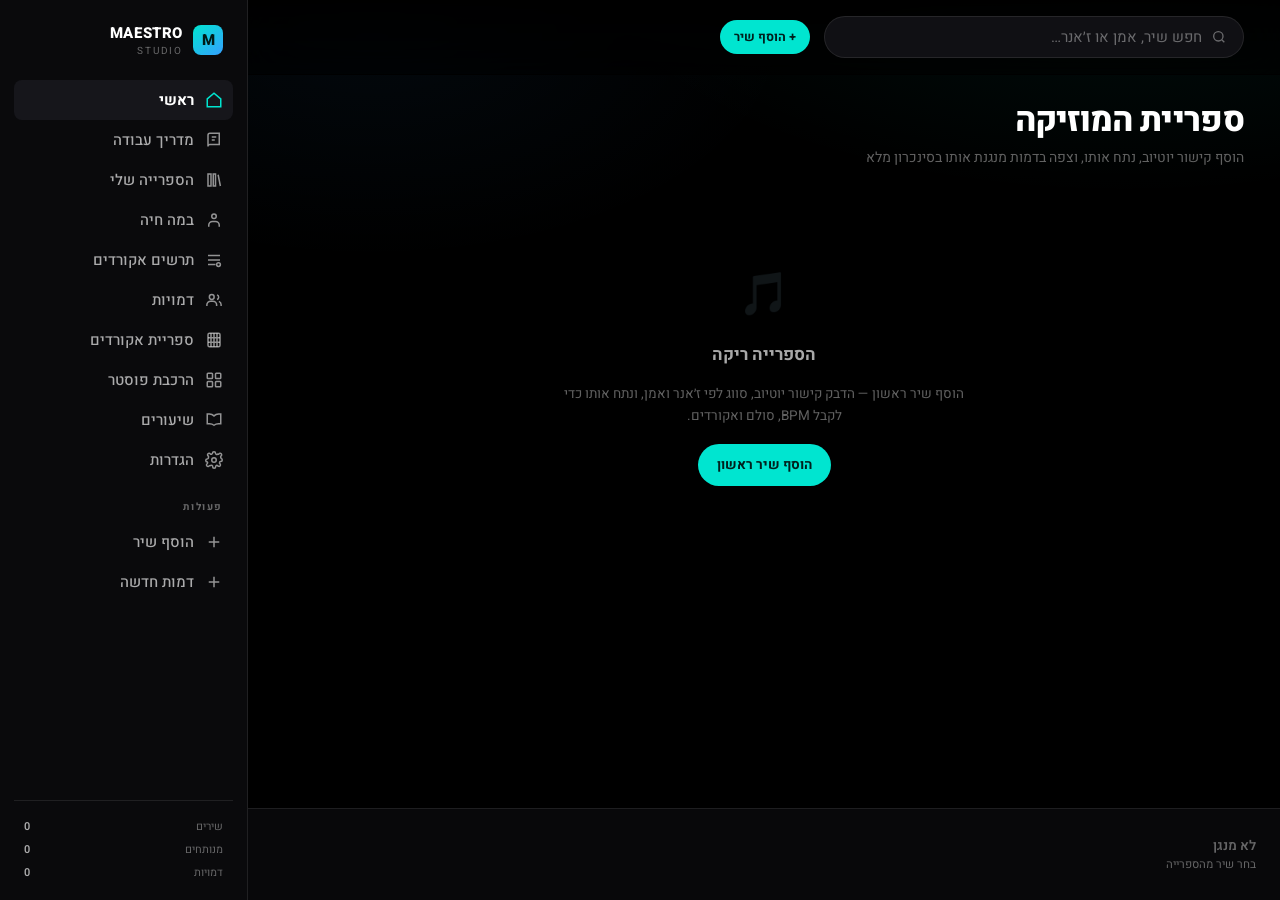
<file: index.html>
<!DOCTYPE html>
<html lang="he" dir="rtl">
<head>
<meta charset="UTF-8">
<meta name="viewport" content="width=device-width,initial-scale=1,viewport-fit=cover">
<meta name="theme-color" content="#000000">
<title>Maestro Studio — מוזיקה, ניתוח ודמות מנגנת</title>
<meta name="description" content="ספריית מוזיקה מנותחת, יוצר דמויות וסטוריבורד, ודמות שמנגנת בסינכרון מושלם לאקורדים ולתווים.">
<link href="https://fonts.googleapis.com/css2?family=Heebo:wght@400;500;600;700;800&display=swap" rel="stylesheet">
<link rel="stylesheet" href="css/style.css">
</head>
<body>

<div class="app">
  <main class="main" id="main">
    <div class="topbar" id="topbar">
      <div class="search">
        <svg viewBox="0 0 24 24" fill="none" stroke="currentColor" stroke-width="2">
          <circle cx="11" cy="11" r="7"/><path d="m20 20-3.5-3.5"/>
        </svg>
        <input id="search" type="search" placeholder="חפש שיר, אמן או ז׳אנר…" aria-label="חיפוש">
      </div>
      <button class="btn btn-primary btn-sm" data-action="add-track">+ הוסף שיר</button>
      <button class="btn btn-icon btn-ghost nav-toggle" data-action="nav-toggle" aria-label="תפריט">
        <svg viewBox="0 0 24 24" fill="none" stroke="currentColor" stroke-width="2" style="width:20px;height:20px">
          <path d="M4 6h16M4 12h16M4 18h16"/></svg>
      </button>
    </div>
    <div id="view"><!-- rendered by app.js --></div>
  </main>

  <aside class="sidebar" id="sidebar"><!-- rendered by app.js --></aside>

  <div class="player" id="player"><!-- rendered by app.js --></div>
</div>

<!-- YouTube audio source. Kept off-screen: the visual is the performer on stage,
     the video itself is only the sound source. -->
<div style="position:fixed;width:1px;height:1px;opacity:.01;pointer-events:none;bottom:0;inset-inline-start:0;overflow:hidden">
  <div id="yt-mount"></div>
</div>

<script src="js/data.js"></script>
<script src="js/analysis.js"></script>
<script src="js/audio-analysis.js"></script>
<script src="js/performer.js"></script>
<script src="js/neck.js"></script>
<script src="js/fretboard.js"></script>
<script src="js/gl.js"></script>
<script src="js/neck3d.js"></script>
  <script src="js/tape.js"></script>
<script src="js/player.js"></script>
<script src="js/characters.js"></script>
<script src="js/lessons.js"></script>
<script src="js/app.js"></script>
</body>
</html>
</file>
<file: css/style.css>
/* ============================================================
   MAESTRO STUDIO — premium music + performer studio
   Design language: Tidal-like. Near-black canvas, restrained
   monochrome type, one cold accent, generous negative space,
   art-forward grids. RTL (Hebrew) first.
   ============================================================ */

:root {
  --bg: #000000;
  --bg-elev: #0a0a0c;
  --panel: #101014;
  --panel-2: #16161b;
  --hover: #1d1d23;
  --line: rgba(255, 255, 255, .09);
  --line-2: rgba(255, 255, 255, .16);

  --text: #ffffff;
  --text-2: rgba(255, 255, 255, .66);
  --text-3: rgba(255, 255, 255, .38);

  --accent: #00e5d0;
  --accent-2: #35a0ff;
  --accent-dim: rgba(0, 229, 208, .14);
  --warn: #ffb020;
  --bad: #ff4d5e;

  --sidebar: 248px;
  --player-h: 92px;
  --radius: 10px;
  --radius-lg: 16px;
  --shadow: 0 12px 40px rgba(0, 0, 0, .65);
  --ease: cubic-bezier(.22, .61, .36, 1);
}

* { box-sizing: border-box; margin: 0; padding: 0; }

html, body {
  height: 100%;
  background: var(--bg);
  color: var(--text);
  font-family: "Heebo", -apple-system, "Segoe UI", system-ui, sans-serif;
  font-size: 15px;
  -webkit-font-smoothing: antialiased;
  overflow: hidden;
}

button, input, select, textarea { font-family: inherit; font-size: inherit; color: inherit; }
button { cursor: pointer; background: none; border: 0; }
a { color: inherit; text-decoration: none; }
::-webkit-scrollbar { width: 10px; height: 10px; }
::-webkit-scrollbar-track { background: transparent; }
::-webkit-scrollbar-thumb { background: rgba(255,255,255,.14); border-radius: 6px; border: 3px solid var(--bg); }
::-webkit-scrollbar-thumb:hover { background: rgba(255,255,255,.26); }

/* ---------- shell ---------- */
.app {
  display: grid;
  grid-template-columns: 1fr var(--sidebar);
  grid-template-rows: 1fr var(--player-h);
  /* dvh tracks the browser chrome as it slides away; without it the player bar
     sits under Safari's toolbar on iOS. vh stays as the fallback. */
  height: 100vh;
  height: 100dvh;
  max-width: 100%;
  overflow-x: clip;
}

/* ---------- sidebar ---------- */
.sidebar {
  grid-column: 2; grid-row: 1 / span 2;
  background: var(--bg-elev);
  border-inline-start: 1px solid var(--line);
  display: flex; flex-direction: column;
  padding: 22px 14px 16px;
  overflow-y: auto;
  z-index: 40;
}
.brand { display: flex; align-items: center; gap: 10px; padding: 0 10px 22px; }
.brand-mark {
  width: 30px; height: 30px; border-radius: 8px; flex: none;
  background: linear-gradient(140deg, var(--accent), var(--accent-2));
  display: grid; place-items: center; color: #001b18; font-weight: 800; font-size: 15px;
}
.brand-name { font-weight: 800; letter-spacing: .04em; font-size: 15px; }
.brand-sub { font-size: 10px; color: var(--text-3); letter-spacing: .18em; text-transform: uppercase; }

.nav-group { margin-bottom: 20px; }
.nav-label {
  font-size: 10px; letter-spacing: .16em; text-transform: uppercase;
  color: var(--text-3); padding: 0 10px 8px; font-weight: 700;
}
.nav-item {
  display: flex; align-items: center; gap: 11px; width: 100%;
  padding: 9px 10px; border-radius: 8px; color: var(--text-2);
  font-weight: 500; transition: background .16s var(--ease), color .16s var(--ease);
  text-align: start;
}
.nav-item svg { width: 18px; height: 18px; flex: none; opacity: .85; }
.nav-item:hover { background: var(--hover); color: var(--text); }
.nav-item.active { background: var(--panel-2); color: var(--text); font-weight: 700; }
.nav-item.active svg { color: var(--accent); opacity: 1; }

.sidebar-foot { margin-top: auto; padding: 14px 10px 0; border-top: 1px solid var(--line); }
.mini-stat { display: flex; justify-content: space-between; font-size: 11px; color: var(--text-3); padding: 3px 0; }
.mini-stat b { color: var(--text-2); font-weight: 600; }

/* ---------- main ---------- */
.main {
  grid-column: 1; grid-row: 1;
  /* Grid items default to min-width:auto, so this column refused to shrink
     below the intrinsic width of its widest content — the search input and the
     track rows. That pushed the whole shell wider than the phone's viewport and
     scrolled the headings off the edge. */
  min-width: 0;
  overflow-y: auto; position: relative;
  background:
    radial-gradient(900px 420px at 85% -8%, rgba(0,229,208,.07), transparent 62%),
    radial-gradient(700px 380px at 12% 4%, rgba(53,160,255,.05), transparent 60%),
    var(--bg);
}
.topbar {
  position: sticky; top: 0; z-index: 30;
  display: flex; align-items: center; gap: 14px; min-width: 0;
  padding: 16px 36px; backdrop-filter: blur(18px);
  background: linear-gradient(to bottom, rgba(0,0,0,.92), rgba(0,0,0,.55));
  border-bottom: 1px solid transparent;
}
.topbar.scrolled { border-bottom-color: var(--line); }
.search {
  flex: 1; min-width: 0; max-width: 420px; display: flex; align-items: center; gap: 9px;
  background: var(--panel); border: 1px solid var(--line); border-radius: 999px;
  padding: 9px 16px; transition: border-color .16s;
}
.search:focus-within { border-color: var(--line-2); }
/* An input carries a default intrinsic width of about 20 characters; without
   this it sets the floor for the whole shell on a narrow screen. */
.search input { flex: 1; min-width: 0; width: 100%; background: none; border: 0; outline: none; }
.search input::placeholder { color: var(--text-3); }
.search svg { width: 16px; height: 16px; color: var(--text-3); }

.page { padding: 8px 36px 48px; max-width: 1500px; }
.page-head { margin: 18px 0 26px; }
.page-title { font-size: 34px; font-weight: 800; letter-spacing: -.02em; line-height: 1.15; }
.page-sub { color: var(--text-3); margin-top: 7px; font-size: 14px; }

.section-head {
  display: flex; align-items: baseline; justify-content: space-between;
  margin: 34px 0 15px;
}
.section-title { font-size: 20px; font-weight: 700; letter-spacing: -.01em; }
.section-more { font-size: 11px; letter-spacing: .12em; text-transform: uppercase; color: var(--text-3); font-weight: 700; }
.section-more:hover { color: var(--text); }

/* ---------- buttons ---------- */
.btn {
  display: inline-flex; align-items: center; justify-content: center; gap: 8px;
  padding: 10px 18px; border-radius: 999px; font-weight: 700; font-size: 13.5px;
  background: var(--panel-2); border: 1px solid var(--line);
  transition: background .16s var(--ease), transform .12s var(--ease), border-color .16s;
  white-space: nowrap;
}
.btn:hover { background: var(--hover); border-color: var(--line-2); }
.btn:active { transform: scale(.97); }
.btn svg { width: 16px; height: 16px; }
.btn-primary {
  background: var(--accent); color: #00201d; border-color: transparent;
}
.btn-primary:hover { background: #23f5e2; }
.btn-ghost { background: transparent; }
.btn-sm { padding: 7px 13px; font-size: 12.5px; }
.btn-icon { padding: 9px; border-radius: 50%; }
.btn[disabled] { opacity: .4; pointer-events: none; }

/* ---------- cards / grids ---------- */
.grid {
  display: grid; gap: 22px;
  grid-template-columns: repeat(auto-fill, minmax(178px, 1fr));
}
.card { cursor: pointer; transition: transform .22s var(--ease); }
.card:hover { transform: translateY(-4px); }
.card-art {
  position: relative; aspect-ratio: 1; border-radius: var(--radius);
  overflow: hidden; background: var(--panel);
  box-shadow: 0 8px 28px rgba(0,0,0,.55);
}
.card-art img { width: 100%; height: 100%; object-fit: cover; display: block; transition: transform .5s var(--ease); }
.card:hover .card-art img { transform: scale(1.06); }
.card-art::after {
  content: ""; position: absolute; inset: 0;
  background: linear-gradient(to top, rgba(0,0,0,.5), transparent 45%);
  opacity: 0; transition: opacity .22s;
}
.card:hover .card-art::after { opacity: 1; }
.card-play {
  position: absolute; inset-inline-end: 12px; bottom: 12px;
  width: 44px; height: 44px; border-radius: 50%;
  background: var(--accent); color: #00201d;
  display: grid; place-items: center;
  opacity: 0; transform: translateY(8px);
  transition: opacity .22s var(--ease), transform .22s var(--ease);
  box-shadow: 0 8px 22px rgba(0,0,0,.5);
}
.card:hover .card-play { opacity: 1; transform: translateY(0); }
.card-play svg { width: 18px; height: 18px; }
.card-title {
  margin-top: 11px; font-weight: 600; font-size: 14px;
  white-space: nowrap; overflow: hidden; text-overflow: ellipsis;
}
.card-meta {
  margin-top: 3px; font-size: 12px; color: var(--text-3);
  white-space: nowrap; overflow: hidden; text-overflow: ellipsis;
}
.badge-analyzed {
  position: absolute; top: 10px; inset-inline-start: 10px;
  background: rgba(0,0,0,.72); backdrop-filter: blur(8px);
  border: 1px solid rgba(0,229,208,.4); color: var(--accent);
  font-size: 10px; font-weight: 700; letter-spacing: .06em;
  padding: 3px 8px; border-radius: 999px;
}

/* chips */
.chips { display: flex; flex-wrap: wrap; gap: 9px; margin-bottom: 6px; }
.chip {
  padding: 7px 15px; border-radius: 999px; font-size: 12.5px; font-weight: 600;
  background: var(--panel); border: 1px solid var(--line); color: var(--text-2);
  transition: all .16s var(--ease);
}
.chip:hover { border-color: var(--line-2); color: var(--text); }
.chip.active { background: var(--text); color: #000; border-color: var(--text); }

/* track rows */
.rows { display: flex; flex-direction: column; }
.row {
  display: grid; grid-template-columns: 34px 46px 1fr 150px 118px auto;
  align-items: center; gap: 14px; padding: 9px 12px;
  border-radius: 8px; cursor: pointer; transition: background .14s;
}
.row:hover { background: var(--panel); }
.row.playing { background: var(--panel-2); }
.row.playing .row-title { color: var(--accent); }
.row-idx { color: var(--text-3); font-size: 13px; text-align: center; font-variant-numeric: tabular-nums; }
.row-art { width: 46px; height: 46px; border-radius: 5px; object-fit: cover; background: var(--panel-2); }
.row-title { font-weight: 600; font-size: 14px; }
.row-artist { font-size: 12px; color: var(--text-3); margin-top: 2px; }
.row-acts { display: flex; gap: 4px; align-items: center; }
.row-tag { font-size: 11.5px; color: var(--text-3); font-variant-numeric: tabular-nums; }
.row-analysis { display: flex; gap: 6px; flex-wrap: wrap; }
.pill {
  font-size: 10.5px; font-weight: 700; padding: 3px 8px; border-radius: 5px;
  background: var(--panel-2); color: var(--text-2); border: 1px solid var(--line);
  font-variant-numeric: tabular-nums; white-space: nowrap;
}
.pill.on { color: var(--accent); border-color: rgba(0,229,208,.35); background: var(--accent-dim); }

/* ---------- player bar ---------- */
.player {
  grid-column: 1; grid-row: 2;
  display: grid; grid-template-columns: 1fr minmax(300px, 560px) 1fr;
  align-items: center; gap: 20px; padding: 0 24px;
  background: rgba(10,10,12,.86); backdrop-filter: blur(24px) saturate(150%);
  border-top: 1px solid var(--line); z-index: 45;
}
.np { display: flex; align-items: center; gap: 13px; min-width: 0; }
.np-art { width: 56px; height: 56px; border-radius: 7px; object-fit: cover; background: var(--panel-2); flex: none; }
.np-text { min-width: 0; }
.np-title { font-weight: 600; font-size: 13.5px; white-space: nowrap; overflow: hidden; text-overflow: ellipsis; }
.np-artist { font-size: 11.5px; color: var(--text-3); white-space: nowrap; overflow: hidden; text-overflow: ellipsis; }

/* Song names come in both scripts, and the page is RTL. Truncating a Latin
   title under an RTL paragraph puts the ellipsis at the wrong end, so
   "Another Brick in the Wall, Pt. 2" clipped down to "...ck in the Wall, Pt. 2"
   — the part that identifies the song is what got cut. `plaintext` lets each
   title pick its own direction from its first strong character, so Hebrew and
   Latin names each truncate at their own end. */
.card-title, .card-meta,
.row-title, .row-artist,
.np-title, .np-artist { unicode-bidi: plaintext; }

.transport { display: flex; flex-direction: column; align-items: center; gap: 7px; }
.transport-btns { display: flex; align-items: center; gap: 16px; }
.tbtn { color: var(--text-2); display: grid; place-items: center; transition: color .15s, transform .12s; }
.tbtn:hover { color: var(--text); }
.tbtn:active { transform: scale(.92); }
.tbtn svg { width: 19px; height: 19px; }
.tbtn-play {
  width: 40px; height: 40px; border-radius: 50%;
  background: var(--text); color: #000;
}
.tbtn-play:hover { background: #fff; transform: scale(1.06); }
.tbtn-play svg { width: 18px; height: 18px; }

.scrub { display: flex; align-items: center; gap: 11px; width: 100%; }
.time { font-size: 11px; color: var(--text-3); font-variant-numeric: tabular-nums; min-width: 36px; text-align: center; }
.bar { flex: 1; height: 4px; background: rgba(255,255,255,.16); border-radius: 3px; position: relative; cursor: pointer; }
.bar-fill { position: absolute; inset-block: 0; inset-inline-start: 0; background: var(--text); border-radius: 3px; }
.bar:hover .bar-fill { background: var(--accent); }
.bar-knob {
  position: absolute; top: 50%; width: 11px; height: 11px; border-radius: 50%;
  background: #fff; transform: translate(50%, -50%); opacity: 0; transition: opacity .15s;
}
.bar:hover .bar-knob { opacity: 1; }

.player-right { display: flex; align-items: center; justify-content: flex-end; gap: 14px; }
.beat-dot {
  width: 9px; height: 9px; border-radius: 50%; background: rgba(255,255,255,.2);
  transition: background .06s, transform .06s, box-shadow .06s;
}
.beat-dot.hit { background: var(--accent); transform: scale(1.9); box-shadow: 0 0 14px var(--accent); }
.chord-now {
  font-weight: 800; font-size: 17px; letter-spacing: .02em; color: var(--accent);
  min-width: 54px; text-align: center; font-variant-numeric: tabular-nums;
}

/* ---------- stage (performer) ---------- */
.stage-wrap {
  display: grid; grid-template-columns: 1fr 316px; gap: 22px; align-items: start;
}
.stage {
  position: relative; border-radius: var(--radius-lg); overflow: hidden;
  background: radial-gradient(120% 90% at 50% 0%, #16161d 0%, #060608 62%, #000 100%);
  border: 1px solid var(--line); box-shadow: var(--shadow);
}
.stage svg { display: block; width: 100%; height: auto; }
.stage-hud {
  position: absolute; top: 14px; inset-inline-start: 14px;
  display: flex; gap: 8px; flex-wrap: wrap;
}
.hud-pill {
  background: rgba(0,0,0,.6); backdrop-filter: blur(10px);
  border: 1px solid var(--line); border-radius: 7px;
  padding: 5px 11px; font-size: 11.5px; font-weight: 700; color: var(--text-2);
  font-variant-numeric: tabular-nums;
}
.hud-pill b { color: var(--accent); }
/* hero mode: the realistic render on stage, fingering overlaid */
.hero-stage { position: relative; aspect-ratio: 16/10; overflow: hidden; background: #000; }
/* ---------- working guide ----------
   A numbered track down the page, with each step marked done or not from the
   user's own data. The rail lets you see at a glance how far along you are. */
.guide-step {
  display: grid; grid-template-columns: 38px 1fr; gap: 16px;
  padding: 20px 0 22px; border-bottom: 1px solid var(--line);
}
.guide-step:last-child { border-bottom: 0; }
.guide-num {
  width: 38px; height: 38px; border-radius: 50%;
  display: grid; place-items: center;
  background: var(--panel-2); border: 1px solid var(--line);
  color: var(--text-2); font-weight: 800; font-size: 15px;
}
.guide-step.done .guide-num {
  background: var(--accent-dim); border-color: rgba(0,229,208,.45); color: var(--accent);
}
.guide-body { min-width: 0; }
.guide-body h3 { font-size: 16px; font-weight: 700; margin-bottom: 8px; }
.guide-body p { color: var(--text-2); font-size: 13.5px; line-height: 1.75; margin-bottom: 9px; }
.guide-body b { color: var(--text); }
.guide-list { margin: 0 0 10px; padding-inline-start: 20px; }
.guide-list li {
  color: var(--text-2); font-size: 13px; line-height: 1.7; margin-bottom: 6px;
}
.guide-state {
  display: inline-block; margin: 4px 0 12px;
  font-size: 12px; font-weight: 600; color: var(--text-3);
  background: var(--panel); border: 1px solid var(--line);
  border-radius: 7px; padding: 5px 10px;
}
.guide-step.done .guide-state { color: var(--accent); border-color: rgba(0,229,208,.3); }
@media (max-width: 640px) {
  .guide-step { grid-template-columns: 30px 1fr; gap: 12px; }
  .guide-num { width: 30px; height: 30px; font-size: 13px; }
}

/* ---------- stage: collapsible settings and focus mode ---------- */
.stage-head { display: flex; align-items: flex-start; justify-content: space-between; gap: 14px; }
.stage-head .page-head { flex: 1; min-width: 0; }
.panel-toggle {
  display: flex; align-items: center; justify-content: space-between; width: 100%;
  font-weight: 700; font-size: 13px; color: var(--text-2); padding: 2px 0 10px;
}
.panel-caret { color: var(--text-3); font-size: 11px; }
.side-panel.collapsed .panel-body { display: none; }
.side-panel.collapsed .panel-toggle { padding-bottom: 0; }

.stage-exit { display: none; }

/* The fingering, on the stage itself. Off outside focus mode, where the side
   panel already carries it; in focus mode the panel is gone and this is the
   only place the chord shape survives — which is the whole point of watching. */
.stage-chordcard { display: none; }
body.stage-focus .stage-chordcard {
  display: block; position: absolute; z-index: 55;
  inset-block-start: 18px; inset-inline-start: 18px;
  background: rgba(0,0,0,.6); backdrop-filter: blur(16px) saturate(140%);
  border: 1px solid var(--line-2); border-radius: var(--radius);
  padding: 12px 14px; max-width: 210px;
}
.scc-chord {
  font-size: 26px; font-weight: 800; color: var(--accent); line-height: 1;
  margin-bottom: 8px; direction: ltr; text-align: start;
}
.scc-diagram svg { max-width: 100%; height: auto; }
.scc-hand { font-size: 11.5px; line-height: 1.55; color: var(--text-2); margin-top: 8px; }
@media (max-width: 640px) {
  body.stage-focus .stage-chordcard { max-width: 150px; padding: 10px; }
  .scc-chord { font-size: 21px; }
  .scc-hand { display: none; }   /* the diagram says it better in this space */
}

/* Focus mode: the performance fills the viewport and everything that
   configures it steps out of the layout. Same on phone and desktop — the
   settings column outgrew the screen on both. */
body.stage-focus .sidebar,
body.stage-focus .topbar,
body.stage-focus .player,
body.stage-focus .sidebar-scrim,
body.stage-focus .stage-head,
body.stage-focus .stage-wrap > div:last-child { display: none; }
body.stage-focus .app { grid-template-columns: 1fr; grid-template-rows: 1fr; }
body.stage-focus .main { overflow: hidden; }
body.stage-focus .page { padding: 0; max-width: none; height: 100%; }
body.stage-focus .stage-wrap { display: block; height: 100%; }
body.stage-focus .stage {
  aspect-ratio: auto; height: 100dvh; height: 100vh;
  display: grid; place-items: center; border-radius: 0; border: 0;
}
body.stage-focus .stage > div:not(.stage-hud):not(.hero-stage) { width: min(100%, 1100px); }
body.stage-focus .hero-stage { width: 100%; height: 100%; aspect-ratio: auto; }
body.stage-focus .stage svg { max-height: 100dvh; }
body.stage-focus .stage-exit {
  display: grid; place-items: center;
  position: absolute; inset-block-start: 16px; inset-inline-end: 16px; z-index: 60;
  width: 42px; height: 42px; border-radius: 50%;
  background: rgba(0,0,0,.55); backdrop-filter: blur(14px);
  border: 1px solid var(--line-2); color: var(--text); font-size: 17px;
}
/* The chord is the one piece of information that stays. */
body.stage-focus .stage-hud {
  /* Physical properties here on purpose: this is centring, not text flow, so
     it must land the same way in either direction. */
  top: auto; bottom: calc(20px + env(safe-area-inset-bottom));
  left: 50%; inset-inline-start: auto; transform: translateX(-50%);
  justify-content: center; font-size: 15px;
}

/* The scene a cut-out performer stands in. It sits behind both frames, so it
   stays put while the player changes with the chord — which is the whole point
   of removing the backdrop from the generated images. */
.hero-backdrop { position: absolute; inset: 0; }
.hero-backdrop[data-bd="dark"] {
  background:
    radial-gradient(120% 80% at 50% 8%, #1b2330 0%, #0b0d12 58%, #050507 100%);
}
.hero-backdrop[data-bd="stage"] {
  background:
    radial-gradient(58% 44% at 50% 4%, rgba(0,229,208,.30), transparent 70%),
    radial-gradient(46% 60% at 16% 100%, rgba(53,160,255,.20), transparent 72%),
    radial-gradient(46% 60% at 84% 100%, rgba(209,60,140,.18), transparent 72%),
    #06070b;
}
.hero-backdrop[data-bd="warm"] {
  background:
    radial-gradient(90% 70% at 50% 12%, #6b4a22 0%, #2a1c0d 60%, #100a05 100%);
}
.hero-backdrop[data-bd="none"] { background: #000; }

/* Stage light behind the performer. It breathes on the beat, which is what
   stops a photograph that only changes on chord changes from reading as a
   slideshow between them. */
.hero-glow {
  position: absolute; inset: 0; pointer-events: none;
  background: radial-gradient(46% 52% at 50% 42%,
    rgba(0,229,208,.34), rgba(53,160,255,.13) 46%, transparent 72%);
  transition: opacity .1s linear, transform .1s linear;
  opacity: .28;
}
/* Framing, so the picture ends in the scene rather than at a hard rectangle. */
.hero-vignette {
  position: absolute; inset: 0; pointer-events: none;
  background:
    radial-gradient(78% 78% at 50% 46%, transparent 52%, rgba(0,0,0,.55) 100%),
    linear-gradient(to top, rgba(0,0,0,.5), transparent 26%);
}

/* Two stacked frames so a chord change crossfades instead of blinking. The
   pulse transform lives on the wrapper, so both frames move together and the
   fingering overlay stays put. */
.hero-frames {
  position: absolute; inset: 0;
  transform-origin: 50% 62%; transition: transform .06s linear;
}
/* Screen blend against the backdrop, for frames shot on black.
   Screen leaves a black pixel showing whatever is behind it, so the black
   surround disappears into the stage without any pixels being cut — which
   also means no cut-out edge to give the join away. The blend sits on the
   wrapper, not the layers: the wrapper's transform already makes a stacking
   context, so blending inside it would composite against the wrapper rather
   than against the backdrop behind it. */
.hero-frames[data-blend="screen"] { mix-blend-mode: screen; }
.hero-stage img.hero-layer {
  position: absolute; inset: 0;
  width: 100%; height: 100%; object-fit: contain; object-position: center;
  display: block; opacity: 0; transition: opacity .3s var(--ease);
}
.hero-stage img.hero-layer.show { opacity: 1; }
.hero-overlay {
  position: absolute; inset-block-end: 18px; inset-inline-start: 18px;
  display: flex; flex-direction: column; gap: 10px; align-items: flex-start;
  background: rgba(0, 0, 0, .58); backdrop-filter: blur(16px) saturate(140%);
  border: 1px solid var(--line-2); border-radius: var(--radius);
  padding: 14px 16px; max-width: 300px;
}
.hero-chord {
  font-size: 30px; font-weight: 800; color: var(--accent); line-height: 1;
  font-variant-numeric: tabular-nums;
}
.hero-hand { font-size: 12px; line-height: 1.6; color: var(--text-2); }

.stage-empty {
  aspect-ratio: 16/10; display: grid; place-content: center; justify-items: center;
  gap: 14px; text-align: center; color: var(--text-3); padding: 40px;
}

.side-panel {
  background: var(--panel); border: 1px solid var(--line);
  border-radius: var(--radius-lg); padding: 18px;
}
.side-panel h3 {
  font-size: 12px; letter-spacing: .14em; text-transform: uppercase;
  color: var(--text-3); margin-bottom: 14px; font-weight: 700;
}
.hand-readout {
  font-size: 13px; line-height: 1.65; color: var(--text-2);
  background: var(--bg-elev); border: 1px solid var(--line);
  border-radius: var(--radius); padding: 13px; margin-bottom: 14px;
}
.hand-readout b { color: var(--accent); }
.next-chords { display: flex; gap: 8px; flex-wrap: wrap; }
.next-chord {
  padding: 9px 13px; border-radius: 8px; background: var(--bg-elev);
  border: 1px solid var(--line); font-weight: 700; font-size: 14px;
  font-variant-numeric: tabular-nums;
}
.next-chord.current { background: var(--accent); color: #00201d; border-color: transparent; }

/* ---------- forms ---------- */
.form-grid { display: grid; gap: 15px; grid-template-columns: repeat(auto-fit, minmax(230px, 1fr)); }
.field { display: flex; flex-direction: column; gap: 6px; }
.field label { font-size: 11.5px; font-weight: 700; color: var(--text-3); letter-spacing: .06em; }
.field input, .field select, .field textarea {
  background: var(--panel); border: 1px solid var(--line); border-radius: 8px;
  padding: 10px 13px; outline: none; transition: border-color .16s;
  width: 100%; resize: vertical;
}
.field input:focus, .field select:focus, .field textarea:focus { border-color: var(--accent); }
.field select { cursor: pointer; }
.field .hint { font-size: 11px; color: var(--text-3); }
.field textarea { min-height: 88px; font-family: ui-monospace, "SF Mono", Menlo, monospace; font-size: 12.5px; line-height: 1.6; }

.panel {
  background: var(--panel); border: 1px solid var(--line);
  border-radius: var(--radius-lg); padding: 22px; margin-bottom: 20px;
}
.panel-title { font-size: 16px; font-weight: 700; margin-bottom: 4px; }
.panel-desc { font-size: 13px; color: var(--text-3); margin-bottom: 18px; line-height: 1.6; }

/* ---------- modal ---------- */
.modal-back {
  position: fixed; inset: 0; z-index: 100;
  background: rgba(0,0,0,.76); backdrop-filter: blur(10px);
  display: grid; place-items: center; padding: 24px;
  animation: fade .18s var(--ease);
}
@keyframes fade { from { opacity: 0 } }
.modal {
  background: var(--bg-elev); border: 1px solid var(--line-2);
  border-radius: var(--radius-lg); box-shadow: var(--shadow);
  width: min(700px, 100%); max-height: 88vh; overflow-y: auto;
  animation: pop .22s var(--ease);
}
@keyframes pop { from { opacity: 0; transform: translateY(14px) scale(.98) } }
.modal-head {
  display: flex; align-items: center; justify-content: space-between;
  padding: 20px 24px; border-bottom: 1px solid var(--line);
  position: sticky; top: 0; background: var(--bg-elev); z-index: 2;
}
.modal-title { font-size: 17px; font-weight: 700; }
.modal-body { padding: 24px; }
.modal-foot {
  display: flex; gap: 10px; justify-content: flex-start;
  padding: 18px 24px; border-top: 1px solid var(--line);
  position: sticky; bottom: 0; background: var(--bg-elev);
}

/* ---------- misc ---------- */
.empty {
  display: grid; place-items: center; gap: 16px; text-align: center;
  padding: 70px 20px; color: var(--text-3);
}
.empty-icon { font-size: 42px; opacity: .5; }
.empty h3 { color: var(--text-2); font-size: 17px; font-weight: 700; }
.empty p { max-width: 400px; line-height: 1.65; font-size: 13.5px; }

.code {
  background: #08080a; border: 1px solid var(--line); border-radius: 8px;
  padding: 14px; font-family: ui-monospace, "SF Mono", Menlo, monospace;
  font-size: 12px; line-height: 1.75; color: var(--text-2);
  overflow-x: auto; white-space: pre; direction: ltr; text-align: left;
}
.toast {
  position: fixed; bottom: calc(var(--player-h) + 20px); inset-inline-start: 50%;
  transform: translateX(-50%); z-index: 200;
  background: var(--text); color: #000; font-weight: 700; font-size: 13.5px;
  padding: 12px 22px; border-radius: 999px; box-shadow: var(--shadow);
  animation: toastIn .26s var(--ease);
}
.toast.err { background: var(--bad); color: #fff; }
@keyframes toastIn { from { opacity: 0; transform: translate(-50%, 12px) } }

.tabs { display: flex; gap: 4px; border-bottom: 1px solid var(--line); margin-bottom: 22px; }
.tab {
  padding: 11px 17px; font-weight: 600; font-size: 13.5px; color: var(--text-3);
  border-bottom: 2px solid transparent; margin-bottom: -1px; transition: all .16s;
}
.tab:hover { color: var(--text-2); }
.tab.active { color: var(--text); border-bottom-color: var(--accent); }

/* play-along chord chart */
.chart-grid {
  direction: ltr;
  display: grid; gap: 8px;
  grid-template-columns: repeat(4, 1fr);
}
@media (min-width: 900px) { .chart-grid { grid-template-columns: repeat(8, 1fr); } }
.chart-bar {
  position: relative; aspect-ratio: 3/2; border-radius: var(--radius);
  background: var(--panel); border: 1px solid var(--line);
  display: grid; place-items: center; cursor: pointer;
  transition: background .12s, border-color .12s, transform .12s var(--ease);
}
.chart-bar:hover { border-color: var(--line-2); transform: translateY(-2px); }
.chart-bar.low  { background: #0d0d11; }
.chart-bar.mid  { background: #14141a; }
.chart-bar.high { background: #1b1b23; }
.chart-bar.section-start { border-inline-start: 3px solid var(--accent-2); }
.chart-bar.now {
  background: var(--accent); border-color: transparent;
  box-shadow: 0 0 0 3px rgba(0, 229, 208, .25);
}
.chart-bar.now .chart-chord, .chart-bar.now .chart-num { color: #00201d; }
.chart-num {
  position: absolute; top: 5px; inset-inline-start: 7px;
  font-size: 10px; color: var(--text-3); font-variant-numeric: tabular-nums;
}
.chart-chord { font-size: 19px; font-weight: 800; letter-spacing: -.01em; }

/* mobile nav */
.nav-toggle { display: none; }
.sidebar-scrim {
  position: fixed; inset: 0; z-index: 39; background: rgba(0, 0, 0, .6);
  backdrop-filter: blur(3px); animation: fade .18s var(--ease);
}

/* poster assembler */
.poster-cell {
  position: relative; aspect-ratio: 4/5; border-radius: var(--radius);
  overflow: hidden; cursor: pointer; background: var(--panel);
  border: 1px solid var(--line); transition: border-color .16s, transform .16s var(--ease);
}
.poster-cell:hover { border-color: var(--accent); transform: translateY(-2px); }
.poster-cell.filled { border-color: rgba(0, 229, 208, .45); }
.poster-cell img { width: 100%; height: 100%; object-fit: cover; display: block; }
.poster-empty { display: grid; place-items: center; height: 100%; opacity: .4; }
.poster-label {
  position: absolute; top: 8px; inset-inline-start: 8px;
  background: rgba(0, 0, 0, .7); backdrop-filter: blur(6px);
  padding: 3px 9px; border-radius: 5px;
  font-size: 12.5px; font-weight: 800; letter-spacing: .02em;
}

/* lessons */
.lesson-grid { display: grid; gap: 16px; grid-template-columns: repeat(auto-fill, minmax(250px, 1fr)); }
.lesson-card {
  background: var(--panel); border: 1px solid var(--line); border-radius: var(--radius-lg);
  padding: 20px; cursor: pointer; transition: all .2s var(--ease);
}
.lesson-card:hover { border-color: var(--line-2); transform: translateY(-3px); background: var(--panel-2); }
.lesson-num {
  font-size: 11px; font-weight: 800; color: var(--accent); letter-spacing: .12em; margin-bottom: 9px;
}
.lesson-card h4 { font-size: 15.5px; font-weight: 700; margin-bottom: 7px; }
.lesson-card p { font-size: 12.5px; color: var(--text-3); line-height: 1.6; }

.diagram-box { display: flex; gap: 22px; flex-wrap: wrap; align-items: flex-start; }
.fretboard-svg, .keyboard-svg { background: var(--bg-elev); border: 1px solid var(--line); border-radius: var(--radius); }

.speak-btn { display: inline-flex; align-items: center; gap: 7px; }
.speaking { animation: pulse 1s infinite; }
@keyframes pulse { 50% { opacity: .55 } }

@media (max-width: 1080px) {
  .app { grid-template-columns: 1fr 0; }
  .nav-toggle { display: inline-flex; }
  /* Slide along the inline axis using a logical inset. translateX is not
     direction-aware, so in RTL it pushed the panel on-screen instead of off. */
  .sidebar {
    position: fixed; inset-block: 0; width: var(--sidebar);
    inset-inline-end: calc(-1 * var(--sidebar));
    transition: inset-inline-end .26s var(--ease);
  }
  .sidebar.open { inset-inline-end: 0; }
  .stage-wrap { grid-template-columns: 1fr; }
  .page, .topbar { padding-inline: 20px; }
  .player { grid-template-columns: 1fr auto; }
  .player-right { display: none; }
}

/* ---------- phones ----------
   The desktop layout assumes room the phone does not have: a six-column
   track row wider than the screen, a 34px page title, and side-by-side
   panels. Everything here collapses to a single readable column. */
@media (max-width: 640px) {
  .page, .topbar { padding-inline: 14px; }
  .page { padding-bottom: 32px; }
  .topbar { gap: 9px; padding-block: 12px; }
  .page-title { font-size: 25px; }
  .page-sub { font-size: 13px; }
  .page-head { margin: 12px 0 20px; }
  .section-head { margin: 26px 0 12px; }

  /* Index, genre and analysis columns are the first things to go; the title
     and artwork are what identify a track. */
  .row { grid-template-columns: 46px 1fr auto; gap: 11px; padding: 8px 6px; }
  .row-idx, .row-tag { display: none; }
  .row-analysis { justify-content: flex-end; }

  .grid { grid-template-columns: repeat(auto-fill, minmax(140px, 1fr)); }
  .form-grid { grid-template-columns: 1fr; }
  .diagram-box { gap: 16px; }
  .lesson-grid { grid-template-columns: 1fr; }

  /* Four tabs do not fit; let them scroll rather than wrap into a stack. */
  .tabs { overflow-x: auto; flex-wrap: nowrap; scrollbar-width: none; }
  .tabs::-webkit-scrollbar { display: none; }
  .tab { padding: 10px 12px; font-size: 12.5px; white-space: nowrap; }

  .modal-back { padding: 12px; align-items: end; }
  .modal { max-height: 92vh; max-height: 92dvh; }
  .modal-body, .modal-head, .modal-foot { padding-inline: 16px; }
  .modal-foot { flex-wrap: wrap; }

  .chart-grid { grid-template-columns: repeat(3, 1fr); }
  .chips { flex-wrap: wrap; }

  /* Wide content scrolls inside itself instead of stretching the page. */
  .fretboard-svg, .keyboard-svg { max-width: 100%; height: auto; }
  .code { overflow-x: auto; }
}

/* Notch and home-indicator clearance, so nothing sits under the system UI. */
@supports (padding: env(safe-area-inset-bottom)) {
  .player { padding-bottom: env(safe-area-inset-bottom); }
  .sidebar { padding-bottom: calc(16px + env(safe-area-inset-bottom)); }
}

/* ---------- fingering drawn onto the character's own photograph ----------
   The picture is never cropped or stretched: the overlay has to land on the
   guitar in it, so the image keeps its own shape and the canvas covers the
   same box. */
.neck-stage {
  position: relative;
  aspect-ratio: 16/10;
  overflow: hidden;
  background: #000;
  border-radius: var(--radius);
}
.neck-stage img {
  position: absolute; inset: 0;
  width: 100%; height: 100%;
  object-fit: contain;
  display: block;
}
.neck-stage canvas {
  position: absolute; inset: 0;
  pointer-events: none;
}
body.stage-focus .neck-stage { width: 100%; height: 100%; aspect-ratio: auto; border-radius: 0; }

/* ---------- the neck in three dimensions ----------
   The canvas is sized in JS from this box, so the box owns the shape and
   the renderer only follows it. */
.gl-stage {
  position: relative;
  aspect-ratio: 16/10;
  overflow: hidden;
  background: radial-gradient(120% 100% at 50% 0%, #14171c 0%, #08090b 70%);
  border-radius: var(--radius);
}
.gl-stage canvas { display: block; width: 100%; height: 100%; touch-action: none; cursor: grab; }
.gl-stage canvas:active { cursor: grabbing; }
.gl-hint {
  position: absolute; inset-inline-start: 12px; bottom: 10px;
  font-size: 12px; color: var(--text-3);
  background: rgba(0,0,0,.42); padding: 4px 10px; border-radius: 999px;
  pointer-events: none;
}
body.stage-focus .gl-stage { width: 100%; height: 100%; aspect-ratio: auto; border-radius: 0; }

/* ---- the chord strip -------------------------------------------------
   The same box as the 3D neck, on purpose: the stage keeps its shape when
   you switch modes, so nothing on the page moves under your cursor. The
   canvas is sized in JS from this box, so the box owns the shape. */
.tape-stage {
  position: relative;
  /* Not the 16/10 box the other modes use. This one is a page to read, and a
     page wants the height it can get: the taller it is, the more of the song
     is in front of you before it has to turn. It still leaves room for the
     player bar and the page's own chrome. */
  height: calc(100vh - var(--player-h) - 210px);
  min-height: 300px;
  overflow: hidden;
  border-radius: var(--radius);
  background:
    radial-gradient(130% 100% at 32% 0%, rgba(0, 229, 208, .08), transparent 62%),
    radial-gradient(120% 100% at 50% 0%, #14171c 0%, #08090b 70%);
}
@media (max-width: 900px) {
  /* On a phone the sidebar is gone and the page is the whole width, so the
     sheet can have almost all of the viewport. */
  .tape-stage { height: calc(100vh - var(--player-h) - 150px); }
}
.tape-stage canvas { display: block; width: 100%; height: 100%; }
body.stage-focus .tape-stage { width: 100%; height: 100%; aspect-ratio: auto; border-radius: 0; }

/* The chord sheet is a reading view, so the stage's own pills come off it:
   they sat squarely on the first cell, and everything they report — the
   chord, the tempo — the sheet or the player bar is already saying. */
.stage:has(.tape-stage) .stage-hud { display: none; }

/* ---- transport on the stage itself ------------------------------------
   The player bar is hidden in focus mode, which meant that going full screen
   left no way to play, pause or seek at all — you could look at the stage and
   not start it. This is the same transport, on the stage, present in both
   modes and driven by the same actions, so there is one set of controls and
   one clock behind them. */
:root { --stage-transport-h: 54px; }
.stage-transport {
  position: absolute; left: 0; right: 0; bottom: 0;
  height: var(--stage-transport-h);
  display: flex; align-items: center; gap: 10px;
  padding: 0 14px;
  background: linear-gradient(to top, rgba(0,0,0,.82), rgba(0,0,0,.42) 60%, transparent);
  backdrop-filter: blur(6px);
  z-index: 3;
}
/* The seek buttons are signed numbers, not words: under RTL "-10" comes out
   as "10-", which reads as nonsense rather than as a direction. */
.stage-transport .tbtn { flex: none; direction: ltr; }
.stage-transport .tbtn-play {
  width: 38px; height: 38px;
  background: var(--accent); color: #00201d; border: none;
}
.stage-transport .tbtn-play:hover { filter: brightness(1.08); }
.stage-transport .time {
  font-size: 11px; color: var(--text-2); font-variant-numeric: tabular-nums;
  direction: ltr; flex: none; min-width: 34px; text-align: center;
}
.stage-transport .bar { flex: 1; min-width: 0; }
body.stage-focus .stage-transport { height: 62px; padding: 0 22px; }

/* The stage keeps the transport's height clear at the bottom rather than
   letting it sit on the content. Shrinking the mode inside did not work: the
   stage takes its height FROM that mode, so both shrank together and the
   overlap came straight back. Reserving the space on the stage itself is the
   fix, and it applies to every mode without any of them knowing. */
.stage:has(.stage-transport) { padding-bottom: var(--stage-transport-h); }
body.stage-focus .stage:has(.stage-transport) { padding-bottom: 62px; }

/* The practice-speed button. Lit whenever the song is not at full speed, so
   a deliberately slowed take can never be mistaken for the app playing
   badly — the one thing a speed control must never be ambiguous about. */
.stage-transport .tbtn-rate {
  font-size: 12px; font-weight: 800; direction: ltr;
  min-width: 42px; font-variant-numeric: tabular-nums;
}
.stage-transport .tbtn-rate.on {
  background: var(--warn); color: #241600; border-color: transparent;
}
</file>
